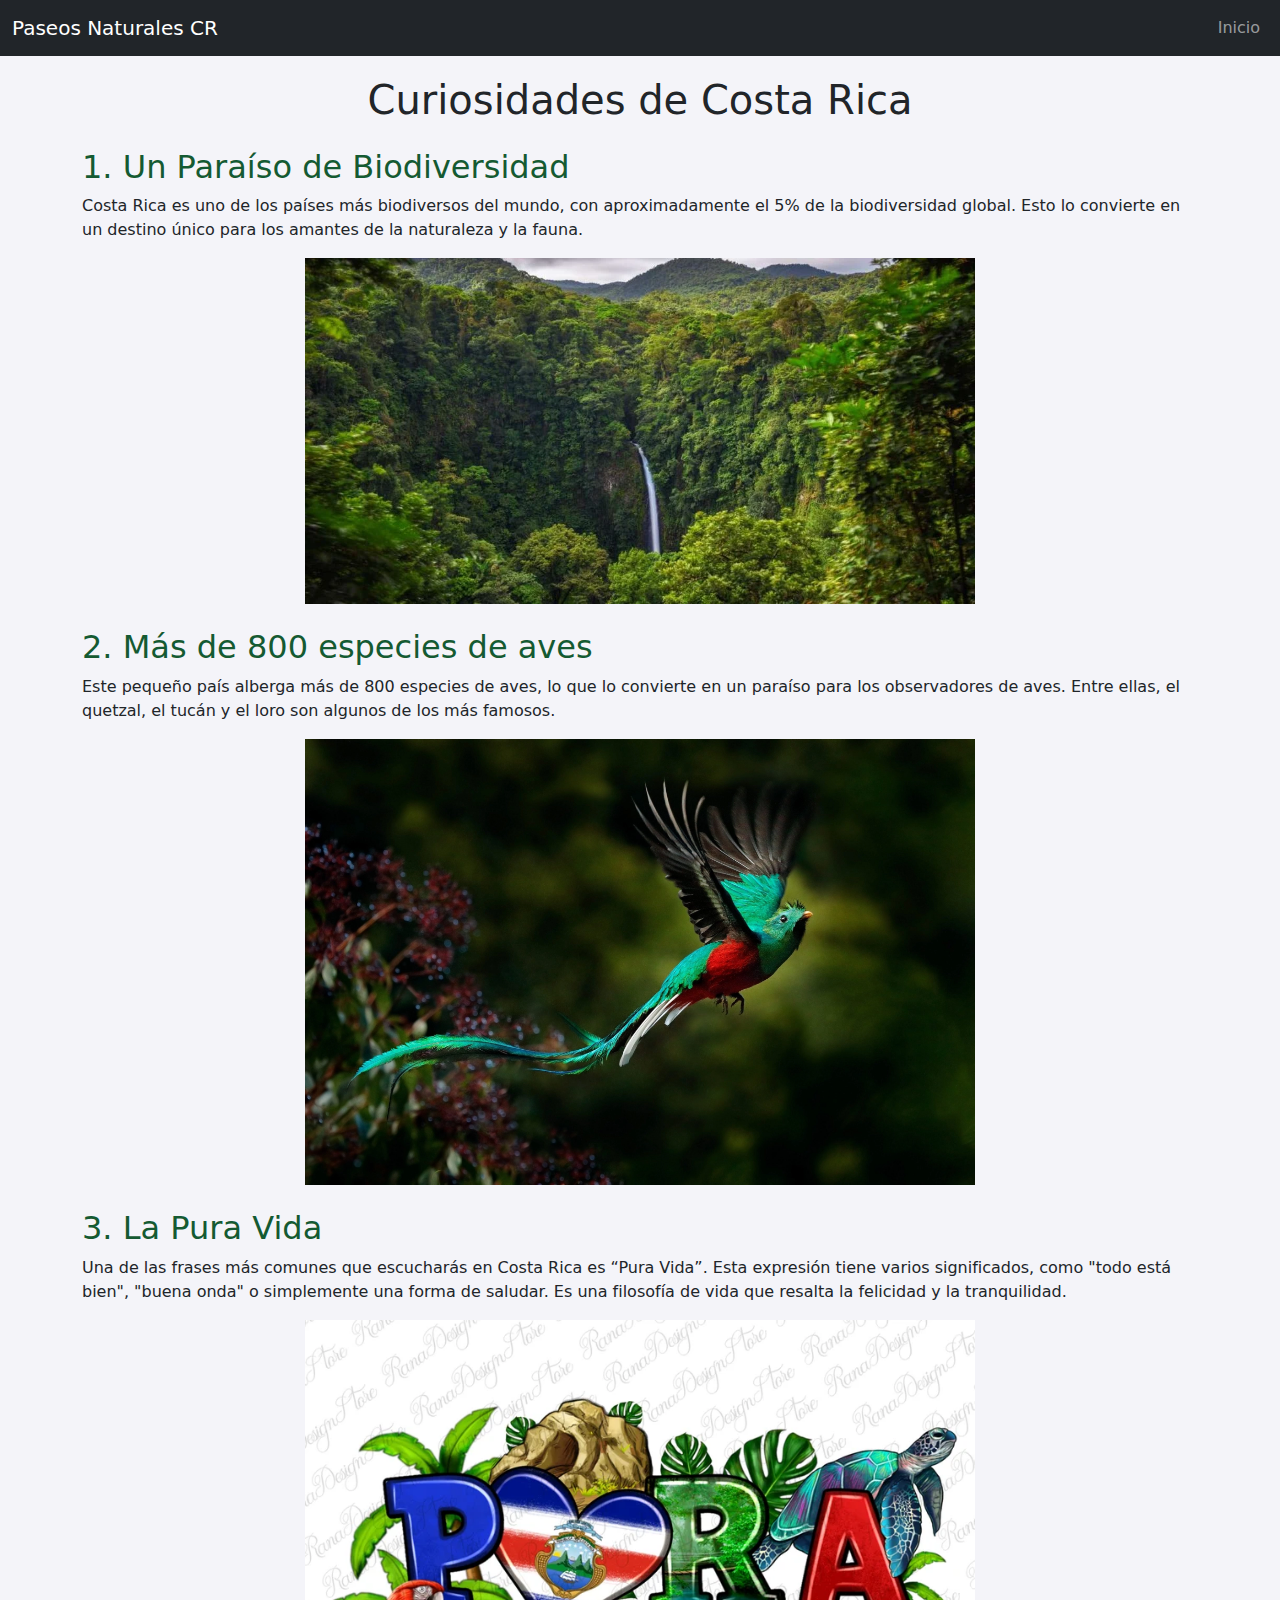
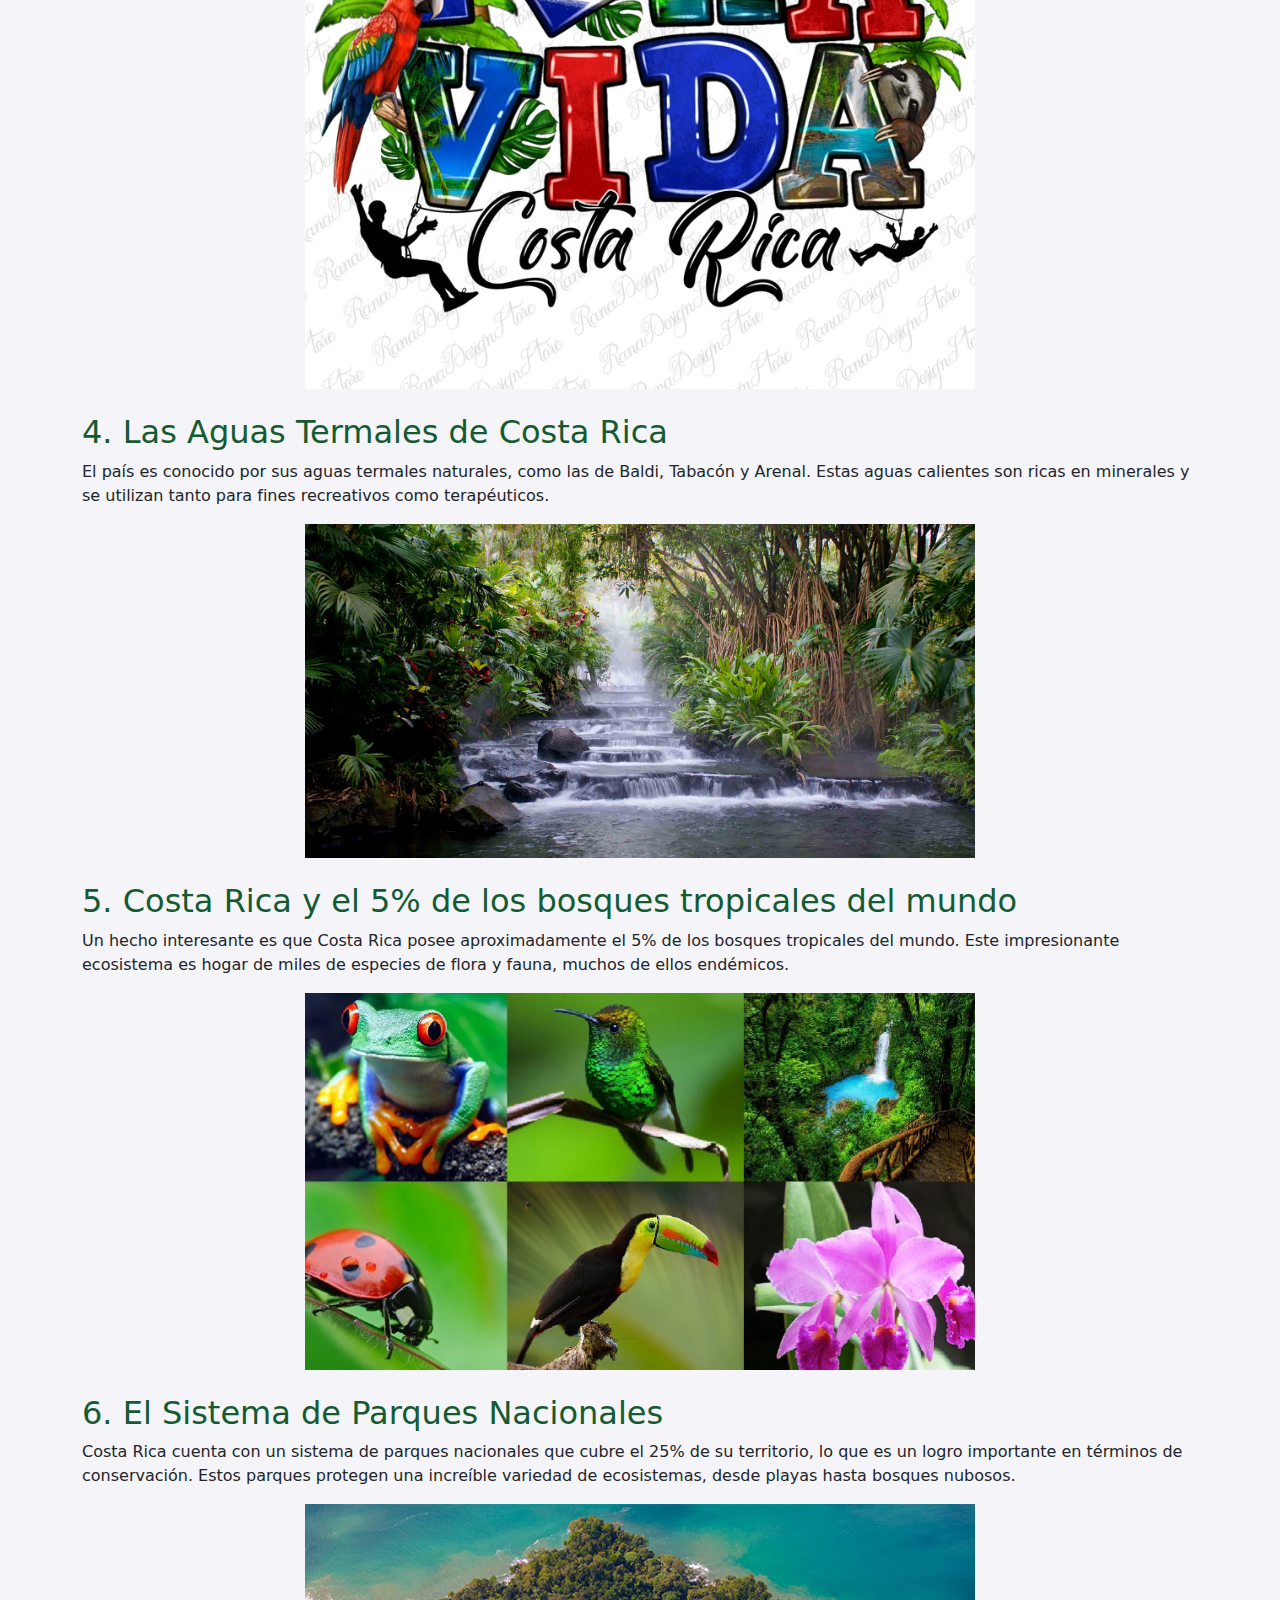
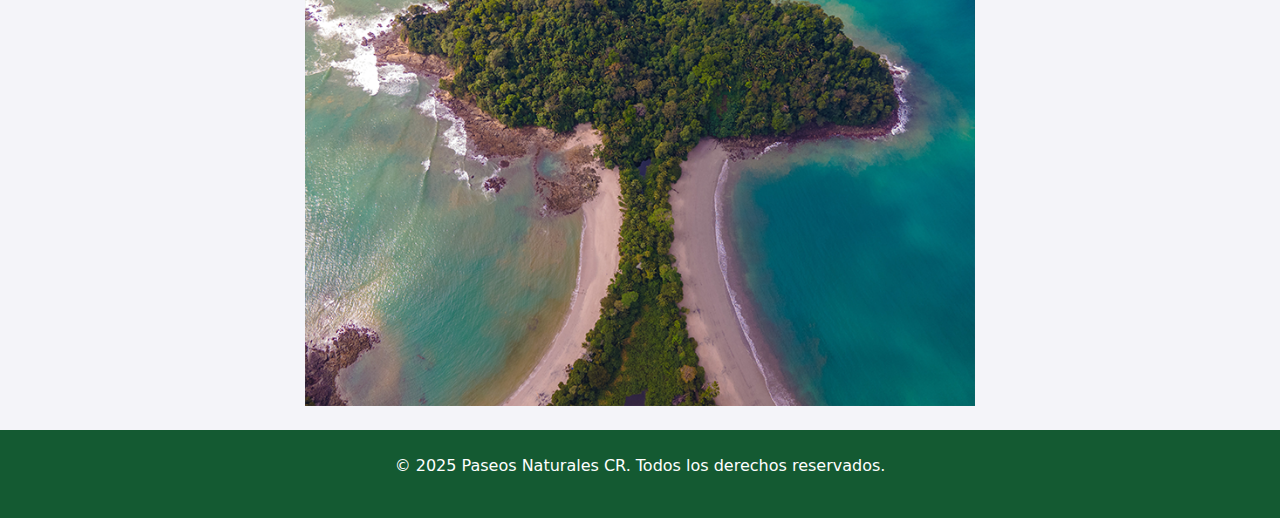
<file: Proyeto1_PrograII2025/web/curiosidades.html>
<!DOCTYPE html>
<html lang="es">
<head>
    <meta charset="UTF-8">
    <meta name="viewport" content="width=device-width, initial-scale=1">
    <title>Curiosidades de Costa Rica - Paseos Naturales CR</title>
    <link href="https://cdn.jsdelivr.net/npm/bootstrap@5.3.3/dist/css/bootstrap.min.css" rel="stylesheet">
    <style>
        body {
            background-color: #f4f4f9;
        }
        .content-section {
            margin-top: 20px;
        }
        h2 {
            color: #145A32;
        }
        /* Ajuste para las imágenes */
        .card-img-top {
            width: 60%;  /* Ajusta el tamaño de las imágenes (puedes cambiar el porcentaje) */
            height: auto;  /* Mantiene la relación de aspecto */
            margin: auto;  /* Centra la imagen horizontalmente */
            display: block;  /* Asegura que la imagen se vea como un bloque */
            object-fit: cover;  /* Recorta la imagen si es necesario */
        }
    </style>
</head>
<body>
    <!-- Barra de navegación -->
    <nav class="navbar navbar-expand-sm bg-dark navbar-dark">
        <div class="container-fluid">
            <a class="navbar-brand" href="Home.html">Paseos Naturales CR</a>
            <ul class="navbar-nav ms-auto">
                <li class="nav-item"><a class="nav-link" href="Home.html">Inicio</a></li>
            </ul>
        </div>
    </nav>

    <!-- Contenido principal -->
    <div class="container content-section">
        <h1 class="text-center mb-4">Curiosidades de Costa Rica</h1>
        
        <!-- Introducción -->
        <div class="mb-4">
            <h2>1. Un Paraíso de Biodiversidad</h2>
            <p>Costa Rica es uno de los países más biodiversos del mundo, con aproximadamente el 5% de la biodiversidad global. Esto lo convierte en un destino único para los amantes de la naturaleza y la fauna.</p>
            <img src="img/Biodiversidad.webp" class="img-fluid card-img-top" alt="Biodiversidad de Costa Rica">
        </div>

        <!-- Curiosidad 2 -->
        <div class="mb-4">
            <h2>2. Más de 800 especies de aves</h2>
            <p>Este pequeño país alberga más de 800 especies de aves, lo que lo convierte en un paraíso para los observadores de aves. Entre ellas, el quetzal, el tucán y el loro son algunos de los más famosos.</p>
            <img src="img/Quetzal.webp" class="img-fluid card-img-top" alt="Aves de Costa Rica">
        </div>

        <!-- Curiosidad 3 -->
        <div class="mb-4">
            <h2>3. La Pura Vida</h2>
            <p>Una de las frases más comunes que escucharás en Costa Rica es “Pura Vida”. Esta expresión tiene varios significados, como "todo está bien", "buena onda" o simplemente una forma de saludar. Es una filosofía de vida que resalta la felicidad y la tranquilidad.</p>
            <img src="img/puravida.webp" class="img-fluid card-img-top" alt="Pura Vida">
        </div>

        <!-- Curiosidad 4 -->
        <div class="mb-4">
            <h2>4. Las Aguas Termales de Costa Rica</h2>
            <p>El país es conocido por sus aguas termales naturales, como las de Baldi, Tabacón y Arenal. Estas aguas calientes son ricas en minerales y se utilizan tanto para fines recreativos como terapéuticos.</p>
            <img src="img/aguastermales.jpg" class="img-fluid card-img-top" alt="Aguas Termales de Costa Rica">
        </div>

        <!-- Curiosidad 5 -->
        <div class="mb-4">
            <h2>5. Costa Rica y el 5% de los bosques tropicales del mundo</h2>
            <p>Un hecho interesante es que Costa Rica posee aproximadamente el 5% de los bosques tropicales del mundo. Este impresionante ecosistema es hogar de miles de especies de flora y fauna, muchos de ellos endémicos.</p>
            <img src="img/5porciento.jpg" class="img-fluid card-img-top" alt="Bosques de Costa Rica">
        </div>

        <!-- Curiosidad 6 -->
        <div class="mb-4">
            <h2>6. El Sistema de Parques Nacionales</h2>
            <p>Costa Rica cuenta con un sistema de parques nacionales que cubre el 25% de su territorio, lo que es un logro importante en términos de conservación. Estos parques protegen una increíble variedad de ecosistemas, desde playas hasta bosques nubosos.</p>
            <img src="img/parquesnacionales.png" class="img-fluid card-img-top" alt="Parques Nacionales de Costa Rica">
        </div>

    </div>

    <!-- Pie de página -->
    <footer class="text-center py-4" style="background-color: #145A32; color: white;">
        <p>&copy; 2025 Paseos Naturales CR. Todos los derechos reservados.</p>
    </footer>

    <script src="https://cdn.jsdelivr.net/npm/bootstrap@5.3.3/dist/js/bootstrap.bundle.min.js"></script>
</body>
</html>
</file>
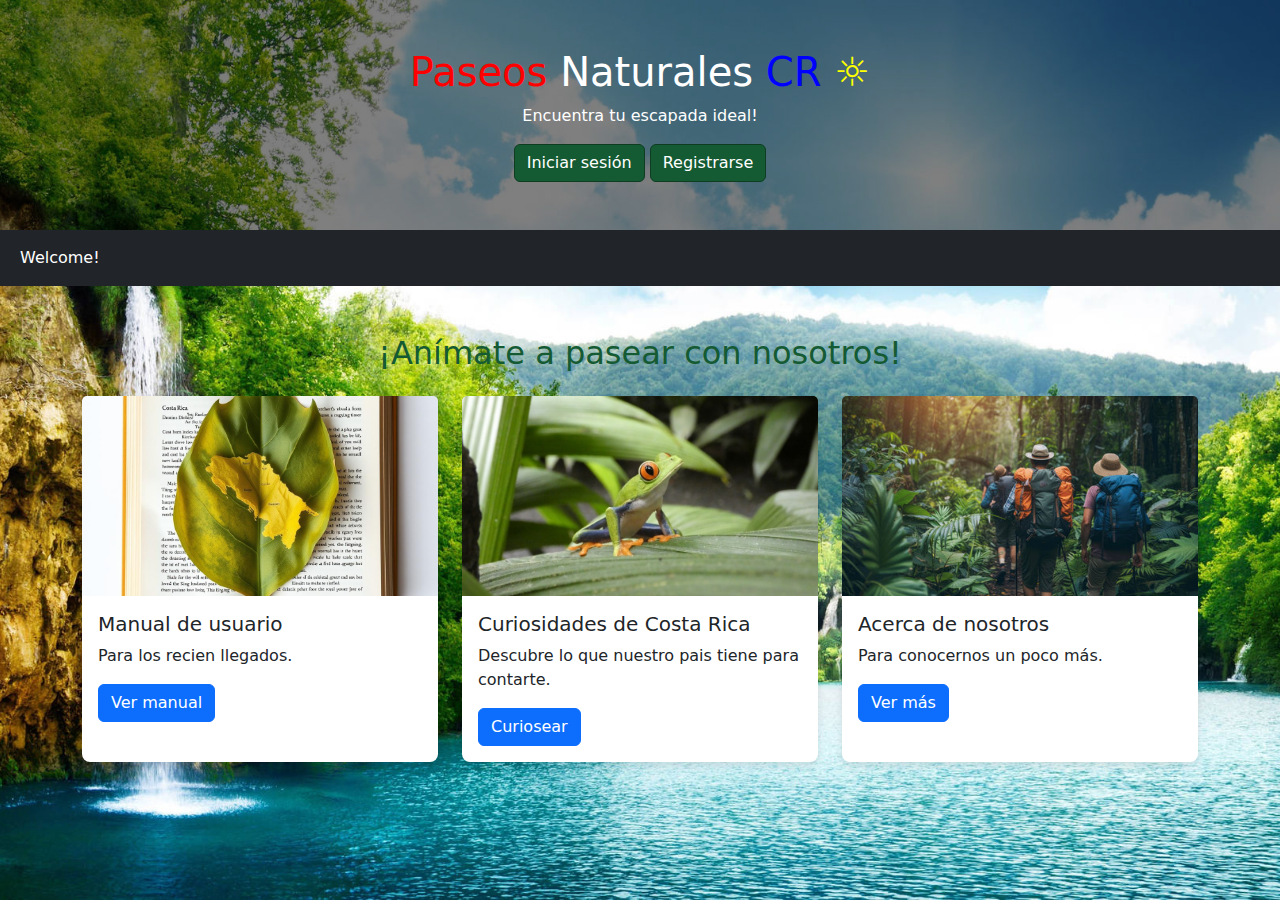
<file: Proyeto1_PrograII2025/web/Home.html>
<!DOCTYPE html>
<html lang="es">
    <head>
        <meta charset="UTF-8">
        <meta name="viewport" content="width=device-width, initial-scale=1">
        <title>Paseos Naturales CR</title>
        <link href="https://cdn.jsdelivr.net/npm/bootstrap@5.3.3/dist/css/bootstrap.min.css" rel="stylesheet">
        <script src="https://cdn.jsdelivr.net/npm/bootstrap@5.3.3/dist/js/bootstrap.bundle.min.js"></script>
        <style>
            /* Imagen de fondo para todo el body */
            body {
                background-image: url('img/CRinicio.jpg'); /* Reemplaza con la ruta de tu imagen */
                background-size: cover;
                background-position: center;
                background-attachment: fixed; /* Hace que el fondo quede fijo al hacer scroll */
                color: white; /* Para asegurar que el texto se vea bien sobre el fondo */

            }

            .card-img-top {
                width: 100%;
                height: 200px; /* Ajusta según lo necesites */
                object-fit: cover; /* Hace que la imagen se recorte en lugar de estirarse */
            }

            .p-5 {
                background-color: rgba(0, 0, 0, 0.5); /* Agrega un filtro oscuro en el encabezado */
            }

            .card {
                border: none;
                border-radius: 8px;
                box-shadow: 0 4px 8px rgba(0, 0, 0, 0.1);
                transition: transform 0.3s ease;
                display: flex;
                flex-direction: column;
                height: 100%;
            }
            .card:hover {
                transform: scale(1.05);
            }


            /* Estilos para los botones verde oscuro */
            .btn-green-dark {
                background-color: #145A32; /* Verde oscuro */
                border-color: #0E3D22;
                color: white;
            }

            .btn-green-dark:hover {
                background-color: #0E3D22; /* Un poco más oscuro al pasar el mouse */
                border-color: #0B2E1A;
            }

        </style>
    </head>
    <body>
        <div class="p-5 text-white text-center">
            <h1>
                <span style="color: red;">Paseos</span> Naturales 
                <span style="color: blue;">CR</span> 
                <span style="color: yellow;">☼</span>
            </h1>
            <p>Encuentra tu escapada ideal!</p> 
            <a href="Login.html" class="btn btn-green-dark">Iniciar sesión</a>
            <a href="Registration.html" class="btn btn-green-dark">Registrarse</a>
        </div>

        <nav class="navbar navbar-expand-sm bg-dark navbar-dark">
            <div class="container-fluid">
                <ul class="navbar-nav">
                    <li class="nav-item"><a class="nav-link active" href="#">Welcome!</a></li>
                </ul>
            </div>
        </nav>

        <div class="container mt-5">
            <h2 class="text-center mb-4" style="color: #145A32;">¡Anímate a pasear con nosotros!</h2>
            <div class="row">
                <div class="col-md-4">
                    <div class="card">
                        <img src="img/manual.jpg" class="card-img-top" alt="Playa del Coco">
                        <div class="card-body">
                            <h5 class="card-title">Manual de usuario</h5>
                            <p class="card-text">Para los recien llegados.</p>
                            <a href="manual_usuario.html" class="btn btn-primary">Ver manual</a> <!-- Aquí cambiamos el enlace -->
                        </div>
                    </div>
                </div>
                <div class="col-md-4">
                    <div class="card">
                        <img src="img/curiosidades.jpg" class="card-img-top" alt="Baldi">
                        <div class="card-body">
                            <h5 class="card-title">Curiosidades de Costa Rica</h5>
                            <p class="card-text">Descubre lo que nuestro pais tiene para contarte.</p>
                            <a href="curiosidades.html" class="btn btn-primary">Curiosear</a>
                        </div>
                    </div>
                </div>
                <div class="col-md-4">
                    <div class="card">
                        <img src="img/explorar.jpg" class="card-img-top" alt="Monteverde">
                        <div class="card-body">
                            <h5 class="card-title">Acerca de nosotros</h5>
                            <p class="card-text">Para conocernos un poco más.</p>
                            <a href="info.html" class="btn btn-primary">Ver más</a>
                        </div>
                    </div>
                </div>
            </div>
        </div>
    </body>
</html>
</file>
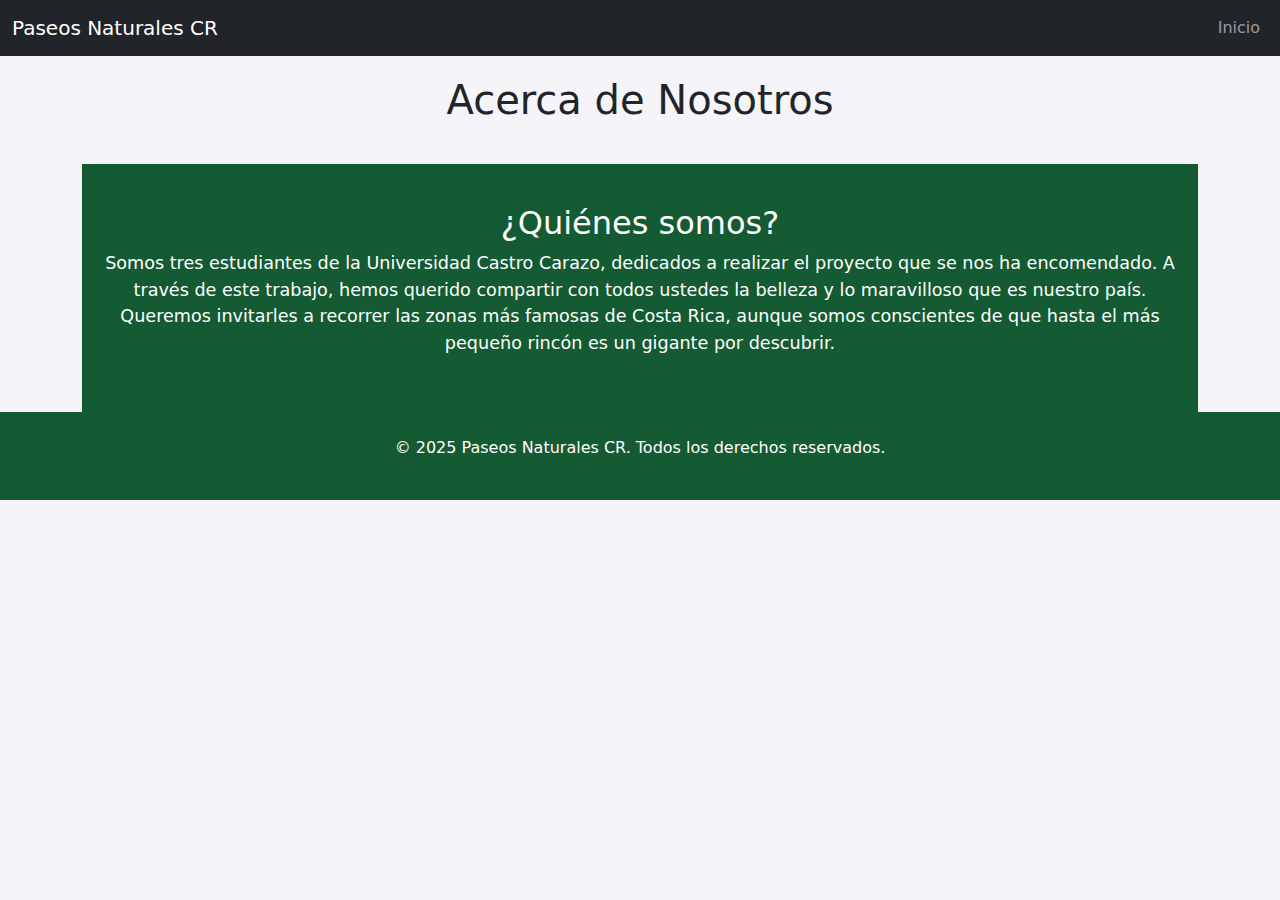
<file: Proyeto1_PrograII2025/web/info.html>
<!DOCTYPE html>
<html lang="es">
<head>
    <meta charset="UTF-8">
    <meta name="viewport" content="width=device-width, initial-scale=1">
    <title>Acerca de Nosotros - Paseos Naturales CR</title>
    <link href="https://cdn.jsdelivr.net/npm/bootstrap@5.3.3/dist/css/bootstrap.min.css" rel="stylesheet">
    <style>
        body {
            background-color: #f4f4f9;
        }
        .content-section {
            margin-top: 20px;
        }
        h2 {
            color: #145A32;
        }
        .about-us {
            background-color: #145A32;
            color: white;
            padding: 40px 20px;
            margin-top: 40px;
        }
        .about-us h3 {
            font-size: 2rem;
        }
        .about-us p {
            font-size: 1.1rem;
        }
    </style>
</head>
<body>
    <!-- Barra de navegación -->
    <nav class="navbar navbar-expand-sm bg-dark navbar-dark">
        <div class="container-fluid">
            <a class="navbar-brand" href="Home.html">Paseos Naturales CR</a>
            <ul class="navbar-nav ms-auto">
                <li class="nav-item"><a class="nav-link" href="Home.html">Inicio</a></li>
            </ul>
        </div>
    </nav>

    <!-- Contenido principal -->
    <div class="container content-section">
        <h1 class="text-center mb-4">Acerca de Nosotros</h1>
        
        <!-- Información sobre el equipo -->
        <div class="about-us text-center">
            <h3>¿Quiénes somos?</h3>
            <p>Somos tres estudiantes de la Universidad Castro Carazo, dedicados a 
                realizar el proyecto que se nos ha encomendado. A través de este trabajo, hemos querido compartir con todos ustedes la belleza
                y lo maravilloso que es nuestro país. Queremos invitarles a recorrer las zonas más famosas de Costa Rica, aunque somos conscientes
                de que hasta el más pequeño rincón es un gigante por descubrir.</p>
        </div>
    </div>

    <!-- Pie de página -->
    <footer class="text-center py-4" style="background-color: #145A32; color: white;">
        <p>&copy; 2025 Paseos Naturales CR. Todos los derechos reservados.</p>
    </footer>

    <script src="https://cdn.jsdelivr.net/npm/bootstrap@5.3.3/dist/js/bootstrap.bundle.min.js"></script>
</body>
</html>
</file>
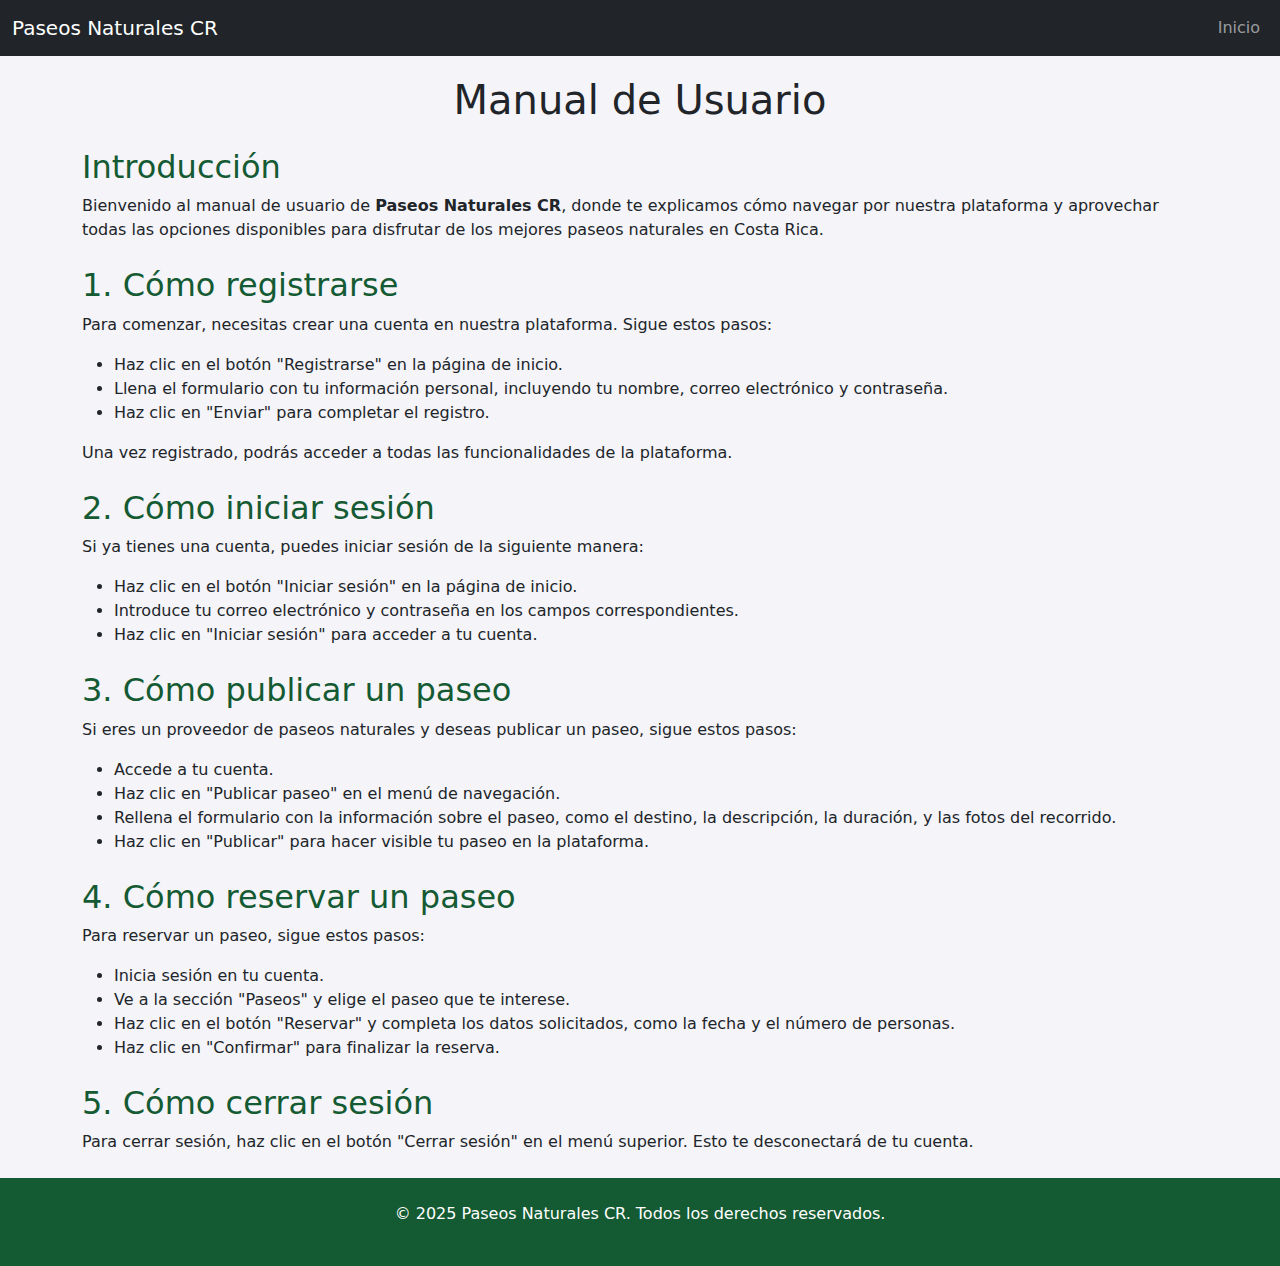
<file: Proyeto1_PrograII2025/web/manual_usuario.html>
<!DOCTYPE html>
<html lang="es">
<head>
    <meta charset="UTF-8">
    <meta name="viewport" content="width=device-width, initial-scale=1">
    <title>Manual de Usuario - Paseos Naturales CR</title>
    <link href="https://cdn.jsdelivr.net/npm/bootstrap@5.3.3/dist/css/bootstrap.min.css" rel="stylesheet">
    <style>
        body {
            background-color: #f4f4f9;
        }
        .content-section {
            margin-top: 20px;
        }
        h2 {
            color: #145A32;
        }
    </style>
</head>
<body>
    <!-- Barra de navegación -->
    <nav class="navbar navbar-expand-sm bg-dark navbar-dark">
        <div class="container-fluid">
            <a class="navbar-brand" href="Home.html">Paseos Naturales CR</a>
            <ul class="navbar-nav ms-auto">
                <li class="nav-item"><a class="nav-link" href="Home.html">Inicio</a></li>
            </ul>
        </div>
    </nav>

    <!-- Contenido principal -->
    <div class="container content-section">
        <h1 class="text-center mb-4">Manual de Usuario</h1>
        
        <!-- Introducción -->
        <div class="mb-4">
            <h2>Introducción</h2>
            <p>Bienvenido al manual de usuario de <strong>Paseos Naturales CR</strong>, donde te explicamos cómo navegar por nuestra plataforma y aprovechar todas las opciones disponibles para disfrutar de los mejores paseos naturales en Costa Rica.</p>
        </div>

        <!-- Sección 1: Cómo registrarse -->
        <div class="mb-4">
            <h2>1. Cómo registrarse</h2>
            <p>Para comenzar, necesitas crear una cuenta en nuestra plataforma. Sigue estos pasos:</p>
            <ul>
                <li>Haz clic en el botón "Registrarse" en la página de inicio.</li>
                <li>Llena el formulario con tu información personal, incluyendo tu nombre, correo electrónico y contraseña.</li>
                <li>Haz clic en "Enviar" para completar el registro.</li>
            </ul>
            <p>Una vez registrado, podrás acceder a todas las funcionalidades de la plataforma.</p>
        </div>

        <!-- Sección 2: Cómo iniciar sesión -->
        <div class="mb-4">
            <h2>2. Cómo iniciar sesión</h2>
            <p>Si ya tienes una cuenta, puedes iniciar sesión de la siguiente manera:</p>
            <ul>
                <li>Haz clic en el botón "Iniciar sesión" en la página de inicio.</li>
                <li>Introduce tu correo electrónico y contraseña en los campos correspondientes.</li>
                <li>Haz clic en "Iniciar sesión" para acceder a tu cuenta.</li>
            </ul>
        </div>

        <!-- Sección 3: Cómo publicar un paseo -->
        <div class="mb-4">
            <h2>3. Cómo publicar un paseo</h2>
            <p>Si eres un proveedor de paseos naturales y deseas publicar un paseo, sigue estos pasos:</p>
            <ul>
                <li>Accede a tu cuenta.</li>
                <li>Haz clic en "Publicar paseo" en el menú de navegación.</li>
                <li>Rellena el formulario con la información sobre el paseo, como el destino, la descripción, la duración, y las fotos del recorrido.</li>
                <li>Haz clic en "Publicar" para hacer visible tu paseo en la plataforma.</li>
            </ul>
        </div>

        <!-- Sección 4: Cómo reservar un paseo -->
        <div class="mb-4">
            <h2>4. Cómo reservar un paseo</h2>
            <p>Para reservar un paseo, sigue estos pasos:</p>
            <ul>
                <li>Inicia sesión en tu cuenta.</li>
                <li>Ve a la sección "Paseos" y elige el paseo que te interese.</li>
                <li>Haz clic en el botón "Reservar" y completa los datos solicitados, como la fecha y el número de personas.</li>
                <li>Haz clic en "Confirmar" para finalizar la reserva.</li>
            </ul>
        </div>

        <!-- Sección 5: Cómo cerrar sesión -->
        <div class="mb-4">
            <h2>5. Cómo cerrar sesión</h2>
            <p>Para cerrar sesión, haz clic en el botón "Cerrar sesión" en el menú superior. Esto te desconectará de tu cuenta.</p>
        </div>

    </div>

    <!-- Pie de página -->
    <footer class="text-center py-4" style="background-color: #145A32; color: white;">
        <p>&copy; 2025 Paseos Naturales CR. Todos los derechos reservados.</p>
    </footer>

    <script src="https://cdn.jsdelivr.net/npm/bootstrap@5.3.3/dist/js/bootstrap.bundle.min.js"></script>
</body>
</html>
</file>
